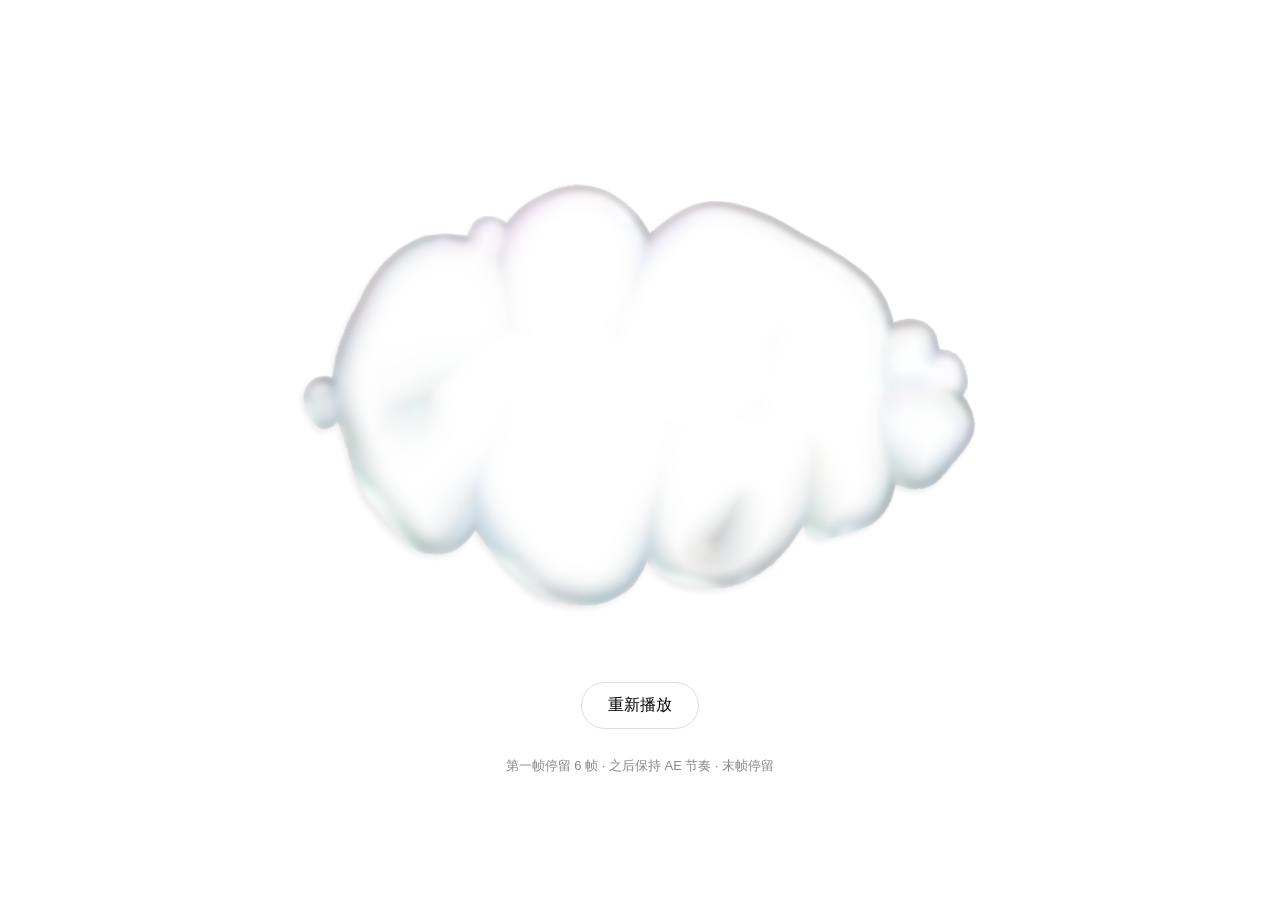
<file: assets/hero/watermark/preview.html>
<!doctype html>
<html lang="zh-CN">
<meta charset="utf-8">
<meta name="viewport" content="width=device-width,initial-scale=1">
<title>WAWA · 水痕变字小样</title>
<style>
  *{box-sizing:border-box}body{margin:0;background:#fff;font-family:Arial,sans-serif;color:#252525}
  main{min-height:100svh;display:flex;flex-direction:column;align-items:center;justify-content:center;gap:28px;padding:30px}
  img{display:block;width:min(70vw,768px);height:auto}button{background:#fff;border:1px solid #ddd;border-radius:30px;padding:12px 26px;font:inherit;cursor:pointer}
  p{font-size:13px;color:#888;margin:0}button:hover{background:#f8f8f8}
</style>
<main><img id="study" src="frog-watermark.webp?v=20261113-ae-intro6" width="928" height="640" alt="水痕过渡到 WA 字形"><button id="replay">重新播放</button><p>第一帧停留 6 帧 · 之后保持 AE 节奏 · 末帧停留</p></main>
<script type="module">
  const image = document.querySelector('#study');
  const asset = await fetch('frog-watermark.webp?v=20261113-ae-intro6').then(response=>response.blob());
  let current;
  document.querySelector('#replay').onclick=()=>{
    const previous=current;
    current=URL.createObjectURL(asset);
    image.src=current;
    if(previous)URL.revokeObjectURL(previous);
  };
  window.addEventListener('pagehide',()=>{if(current)URL.revokeObjectURL(current)});
</script>
</html>
</file>
